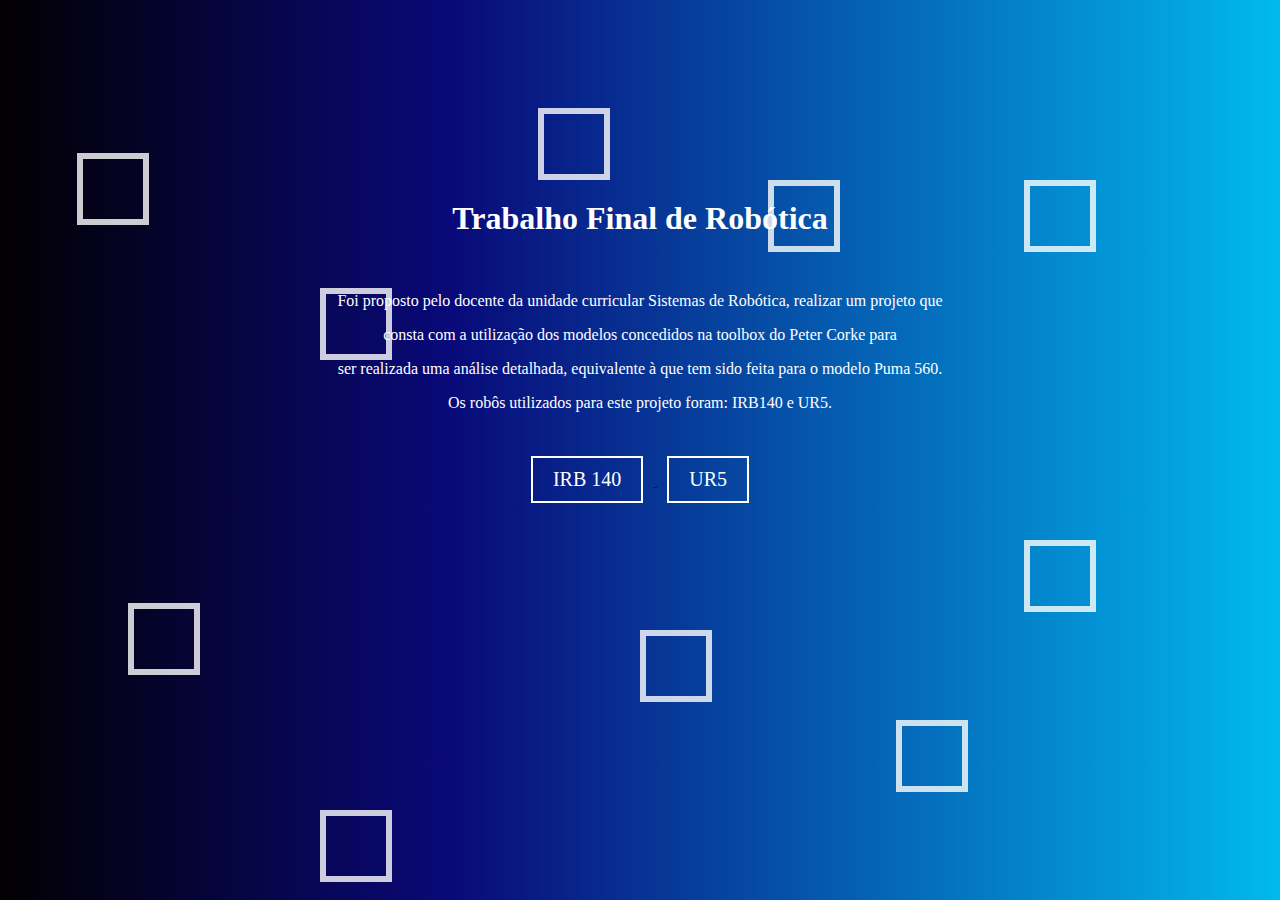
<file: index.html>
<!DOCTYPE html>
<html lang="en">
    <head>
        <meta charset="utf-8">
        <title>Trabalho Final de Robótica</title>
        <link rel="stylesheet" href="style.css">
    </head>
<body>
<div class="wrapper"> 
    <div class="container">
    <h1 style="color: white;">Trabalho Final de Robótica</h1>
    <br>
    <p style="color:white;">Foi proposto pelo docente da unidade curricular Sistemas de Robótica, realizar um projeto que</p>
    <p style="color:white;">consta com a utilização dos modelos concedidos na toolbox do Peter Corke para</p>
    <p style="color:white;">ser realizada uma análise detalhada, equivalente à que tem sido feita para o modelo Puma 560.</p>
    <p style="color:white;">Os robôs utilizados para este projeto foram: IRB140 e UR5.</p>
    <br>
        <a href="IRB140.html">
            <button class="btn irb140">IRB 140</button>
        </a>
        <a href="UR5.html">
            <button class="btn ur5">UR5</button>
        </a>
    </div>
    <div class="box">
        <div></div>
        <div></div>
        <div></div>
        <div></div>
        <div></div>
        <div></div>
        <div></div>
        <div></div>
        <div></div>
        <div></div>
    </div>
</div>          
</body>
</html>
</file>
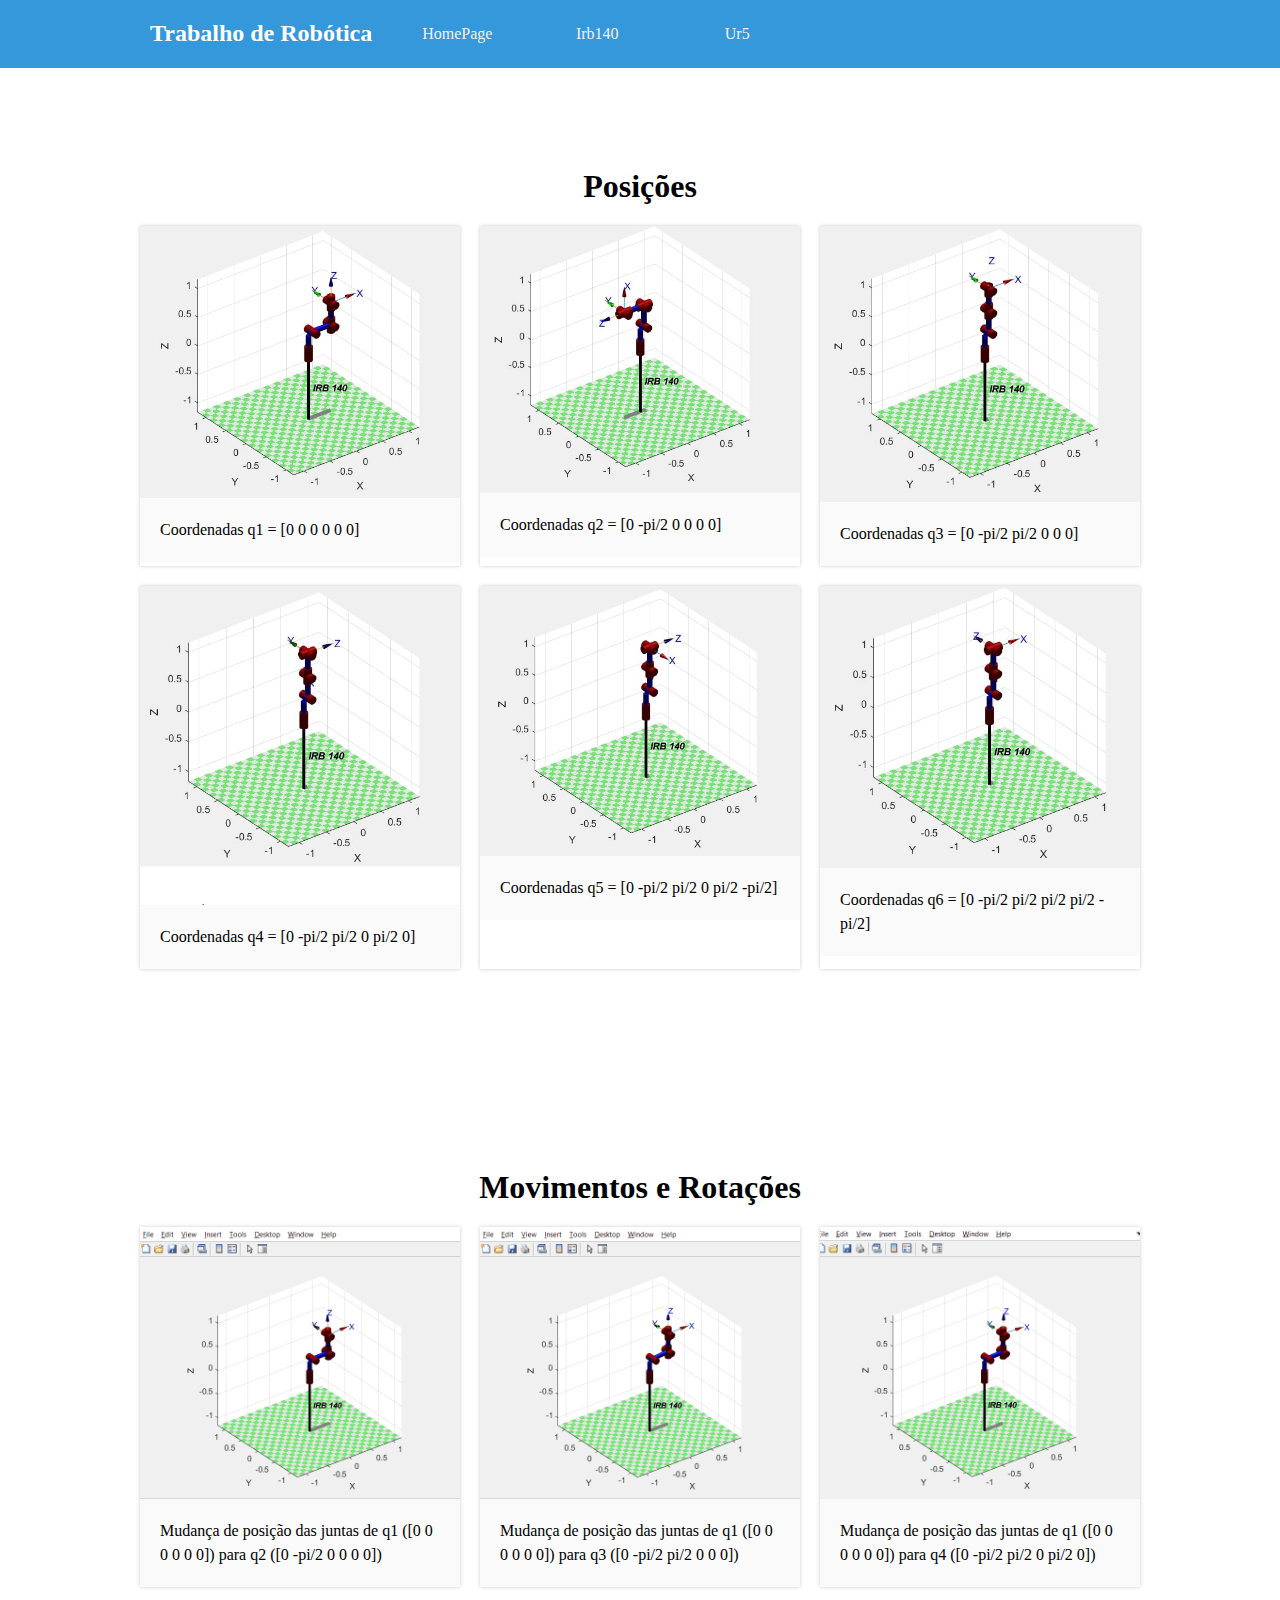
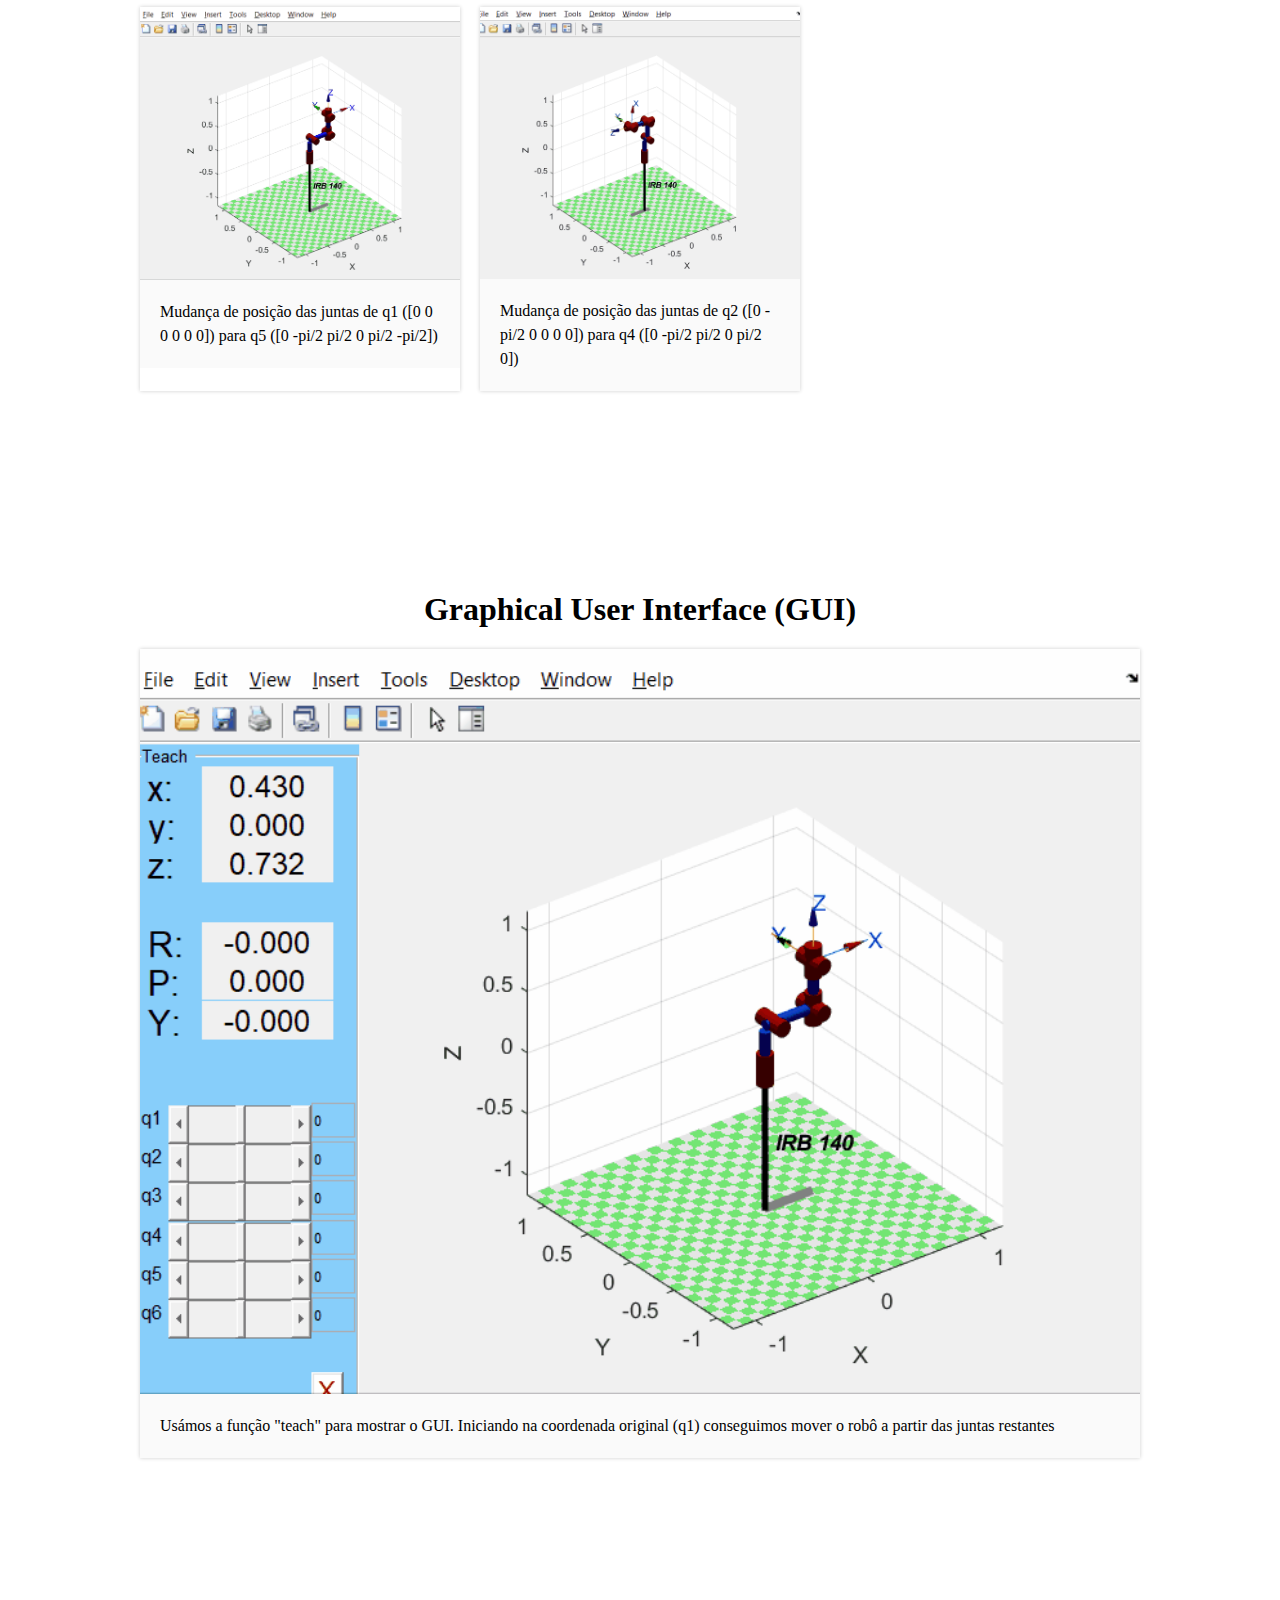
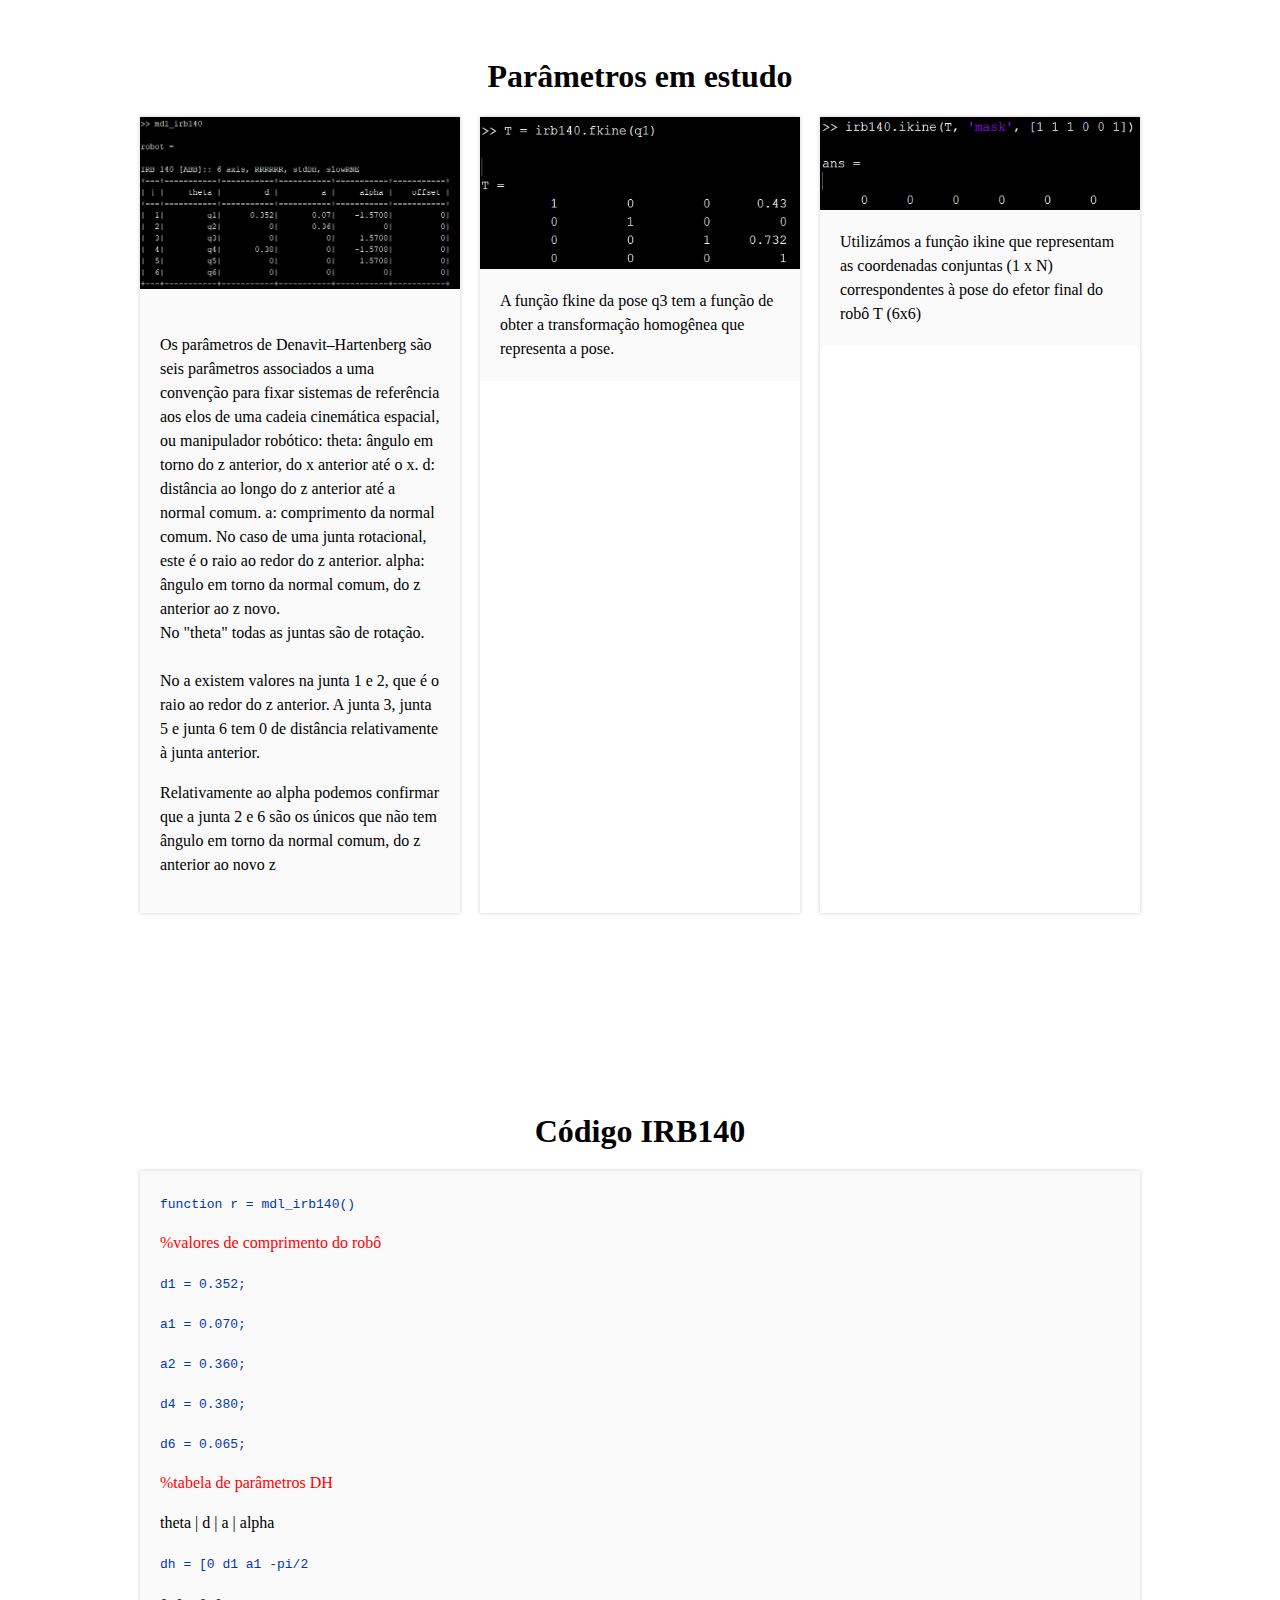
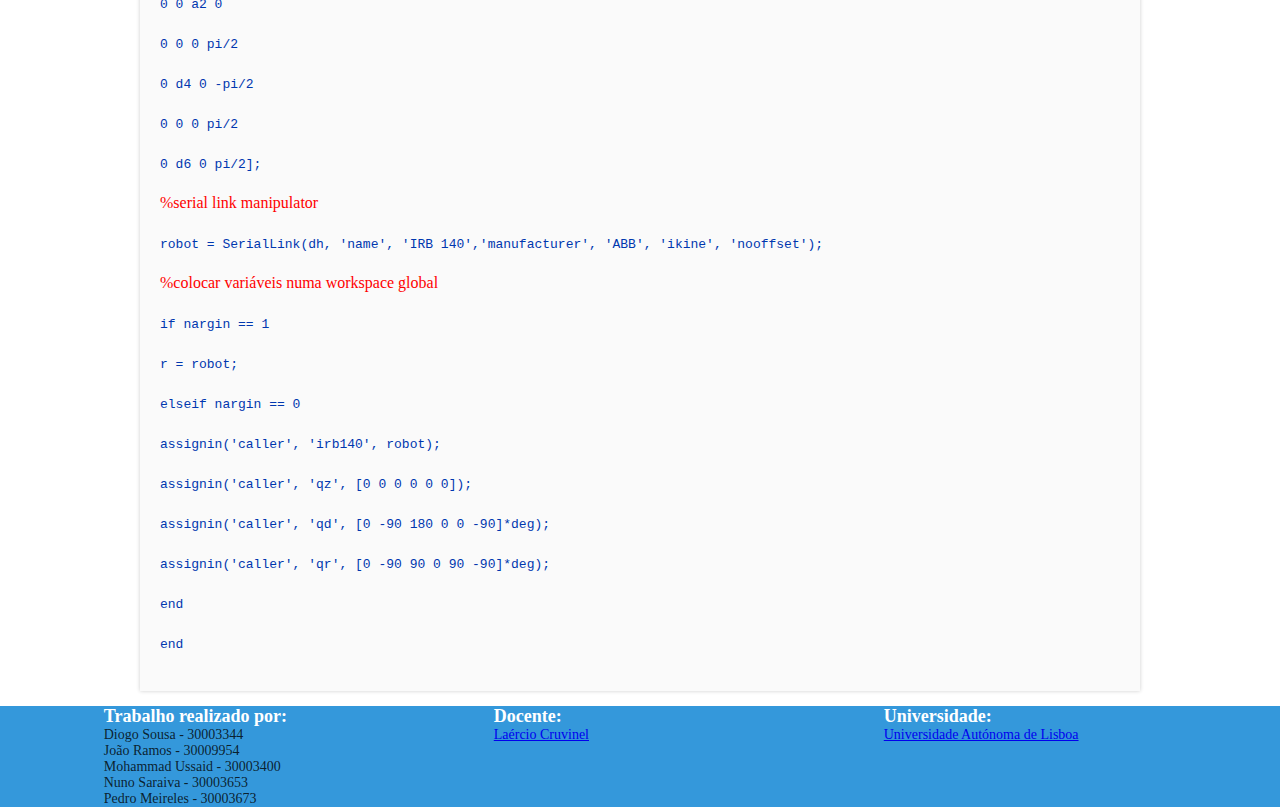
<file: IRB140.html>
<!DOCTYPE html>
<html lang="en">
    <head>
        <meta charset="utf-8">
        <title>IRB140</title>
        <link rel="stylesheet" href="style.css">
    </head>
<body>
    <nav>
        <ul>
            <li id="navb"><h2 style="font-weight: bold; color: white; margin-right: 15px;">Trabalho de Robótica</h2></li>
            <li id="navb"><a href="TrabalhoFinalRobótica.html">HomePage</a></li>
            <li id="navb"><a href="IRB140.html">Irb140</a></li>
            <li id="navb"><a href="UR5.html">Ur5</a></li>
        </ul>

    </nav>
    <h1 style="text-align: center; color: black; font-family:montserrat; margin-top: 100px;">Posições</h1>
    <div class="plots">
        <div class="plot">
            <img src="plot(q1).jpg" alt="" class="plot__image">
            <div class="plot__content">
                <p>
                    Coordenadas q1 = [0 0 0 0 0 0]
                </p>
            </div>
        </div>
        <div class="plot">
            <img src="plot(q2).jpg" alt="" class="plot__image">
            <div class="plot__content">
                <p>
                    Coordenadas q2 = [0 -pi/2 0 0 0 0]
                </p>
            </div>
        </div>
        <div class="plot">
            <img src="plot(q3).jpg" alt="" class="plot__image">
            <div class="plot__content">
                <p>
                    Coordenadas q3 = [0 -pi/2 pi/2 0 0 0]
                </p>
            </div>
        </div>
        <div class="plot">
            <img src="plot(q4).jpg" alt="" class="plot__image">
            <div class="plot__content">
                <p>
                    Coordenadas q4 = [0 -pi/2 pi/2 0 pi/2 0]
                </p>
            </div>
        </div>
        <div class="plot">
            <img src="plot(q5).jpg" alt="" class="plot__image">
            <div class="plot__content">
                <p>
                    Coordenadas q5 = [0 -pi/2 pi/2 0 pi/2 -pi/2]
                </p>
            </div>
        </div>
        <div class="plot">
            <img src="plot(q6).jpg" alt="" class="plot__image">
            <div class="plot__content">
                <p>
                    Coordenadas q6 = [0 -pi/2 pi/2 pi/2 pi/2 -pi/2]
                </p>
            </div>
        </div>
    </div>

    <h1 style="text-align: center; color: black; font-family:montserrat; margin-top: 200px;">Movimentos e Rotações</h1>
    <div class="plots">
        <div class="plot">
            <img src="plot(q12).gif" alt="" class="plot__image">
            <div class="plot__content">
                <p>
                    Mudança de posição das juntas de q1 ([0 0 0 0 0 0]) para q2 ([0 -pi/2 0 0 0 0])
                </p>
            </div>
        </div>
        <div class="plot">
            <img src="plot(q13).gif" alt="" class="plot__image">
            <div class="plot__content">
                <p>
                    Mudança de posição das juntas de q1 ([0 0 0 0 0 0]) para q3 ([0 -pi/2 pi/2 0 0 0])
                </p>
            </div>
        </div>
        <div class="plot">
            <img src="plot(q14).gif" alt="" class="plot__image">
            <div class="plot__content">
                <p>
                    Mudança de posição das juntas de q1 ([0 0 0 0 0 0]) para q4 ([0 -pi/2 pi/2 0 pi/2 0])
                </p>
            </div>
        </div>
        <div class="plot">
            <img src="plot(q15).gif" alt="" class="plot__image">
            <div class="plot__content">
                <p>
                    Mudança de posição das juntas de q1 ([0 0 0 0 0 0]) para q5 ([0 -pi/2 pi/2 0 pi/2 -pi/2])
                </p>
            </div>
        </div>
        <div class="plot">
            <img src="plot(q24).gif" alt="" class="plot__image">
            <div class="plot__content">
                <p>
                    Mudança de posição das juntas de q2 ([0 -pi/2 0 0 0 0]) para q4 ([0 -pi/2 pi/2 0 pi/2 0])
                </p>
            </div>
        </div>
    </div>
    <h1 style="text-align: center; color: black; font-family:montserrat; margin-top: 200px;">Graphical User Interface (GUI)</h1>
    <div class="plot__gui">
        <div class="plot">
            <img src="teach.gif" alt="" class="plot__image">
            <div class="plot__content">
                <p>Usámos a função "teach" para mostrar o GUI. Iniciando na coordenada original (q1) conseguimos mover o robô a partir das juntas restantes</p>
            </div>
        </div>
    </div>
    <h1 style="text-align: center; color: black; font-family:montserrat; margin-top: 200px;">Parâmetros em estudo</h1>
    <div class="plots">
        <div class="plot">
            <img src="mdl_irb140.PNG" alt="" class="plot__image">
            <div class="plot__content">
                <br>Os parâmetros de Denavit–Hartenberg são seis parâmetros associados a uma convenção para fixar sistemas de referência aos elos de uma cadeia cinemática espacial, ou manipulador robótico:
                theta: ângulo em torno do z anterior, do x anterior até o x.
                d: distância ao longo do z anterior até a normal comum.
                a: comprimento da normal comum. No caso de uma junta rotacional, este é o raio ao redor do z anterior.
                alpha: ângulo em torno da normal comum, do z anterior ao z novo.
                <p>No "theta" todas as juntas são de rotação.</p>
                <br>No a existem valores na junta 1 e 2, que é o raio ao redor do z anterior. A junta 3, junta 5 e junta 6 tem 0 de distância relativamente à junta anterior.
                <p>Relativamente ao alpha podemos confirmar que a junta 2 e 6 são os únicos que não tem ângulo em torno da normal comum, do z anterior ao novo z</p>
            </div>
        </div>
        <div class="plot">
            <img src="fkine(q1).PNG" alt="" class="plot__image">
            <div class="plot__content">
                <p>
                    A função fkine da pose q3 tem a função de obter a transformação homogênea que representa a pose.
                </p>
            </div>
        </div>
        <div class="plot">
            <img src="ikine_irb140.PNG" alt="" class="plot__image">
            <div class="plot__content">
                <p>Utilizámos a função ikine que representam as coordenadas conjuntas (1 x N) correspondentes à pose do efetor final do robô T (6x6)</p>
            </div>
        </div>
    </div>
    <h1 style="text-align: center; color: black; font-family:montserrat; margin-top: 200px;">Código IRB140</h1>
    <div class="plot__gui">
        <div class="plot">
            <div class="plot__content">
                <code style="color:rgb(0, 55, 175)">function r = mdl_irb140()</code>
                <p></p>
                <p style="color:red">%valores de comprimento do robô</p>
                <code style="color:rgb(0, 55, 175)">d1 = 0.352;</code>
                <p></p>
                <code style="color:rgb(0, 55, 175)">a1 = 0.070;</code>
                <p></p>
                <code style="color:rgb(0, 55, 175)">a2 = 0.360;</code>
                <p></p>
                <code style="color:rgb(0, 55, 175)">d4 = 0.380;</code>
                <p></p>
                <code style="color:rgb(0, 55, 175)">d6 = 0.065;</code>
                <p></p>
                <p style="color:red">%tabela de parâmetros DH</p>
                <p style="color:black">theta | d | a | alpha</p>
                <code style="color:rgb(0, 55, 175)">dh = [0 d1 a1  -pi/2</code>
                <p></p>
                <code style="color:rgb(0, 55, 175)">          0 0  a2  0</code>
                <p></p>
                <code style="color:rgb(0, 55, 175)">          0 0  0   pi/2</code>
                <p></p>
                <code style="color:rgb(0, 55, 175)">          0 d4 0   -pi/2</code>
                <p></p>
                <code style="color:rgb(0, 55, 175)">          0 0  0   pi/2</code>
                <p></p>
                <code style="color:rgb(0, 55, 175)">          0 d6 0   pi/2];</code>
                <p></p>
                <p style="color:red">%serial link manipulator</p>
                <p></p>
                <code style="color:rgb(0, 55, 175)">robot = SerialLink(dh, 'name', 'IRB 140','manufacturer', 'ABB', 'ikine', 'nooffset');</code>
                <p style="color:red">%colocar variáveis numa workspace global</p>
                <code style="color:rgb(0, 55, 175)">if nargin == 1</code>
                <p></p>
                <code style="color:rgb(0, 55, 175)">r = robot;</code>
                <p></p>
                <code style="color:rgb(0, 55, 175)">elseif nargin == 0</code>
                <p></p>
                <code style="color:rgb(0, 55, 175)"> assignin('caller', 'irb140', robot);</code>
                <p></p>
                <code style="color:rgb(0, 55, 175)"> assignin('caller', 'qz', [0 0 0 0 0 0]);</code>
                <p></p>
                <code style="color:rgb(0, 55, 175)">assignin('caller', 'qd', [0 -90 180 0 0 -90]*deg);</code>
                <p></p>
                <code style="color:rgb(0, 55, 175)">assignin('caller', 'qr', [0 -90 90 0 90 -90]*deg);</code>
                <p></p>
                <code style="color:rgb(0, 55, 175)">end</code>
                <p></p>
                <code style="color:rgb(0, 55, 175)">end</code>
                <p></p>
            </div>
        </div>
    </div>
    <footer class="footer">
        <div class="container2">
            <div class="row">
                <div class="footer-col">
                    <h4>Trabalho realizado por:</h4>
                    <ul id="footer">
                        <li>Diogo Sousa - 30003344</li>
                        <li>João Ramos - 30009954</li>
                        <li>Mohammad Ussaid - 30003400</li>
                        <li>Nuno Saraiva - 30003653</li>
                        <li>Pedro Meireles - 30003673</li>
                    </ul>
                </div>
                <div class="footer-col">
                    <h4>Docente:</h4>
                    <ul id="footer">
                        <li><a href="https://autonoma.pt/docentes/laercio-junior/">Laércio Cruvinel</a></li>
                    </ul>
                </div>
                <div class="footer-col">
                    <h4>Universidade:</h4>
                    <ul id="footer">
                        <li><a href="https://autonoma.pt">Universidade Autónoma de Lisboa</a></li>
                    </ul>
                </div>
            </div>
        </div>
    </footer>       
</body>
</html>
</file>
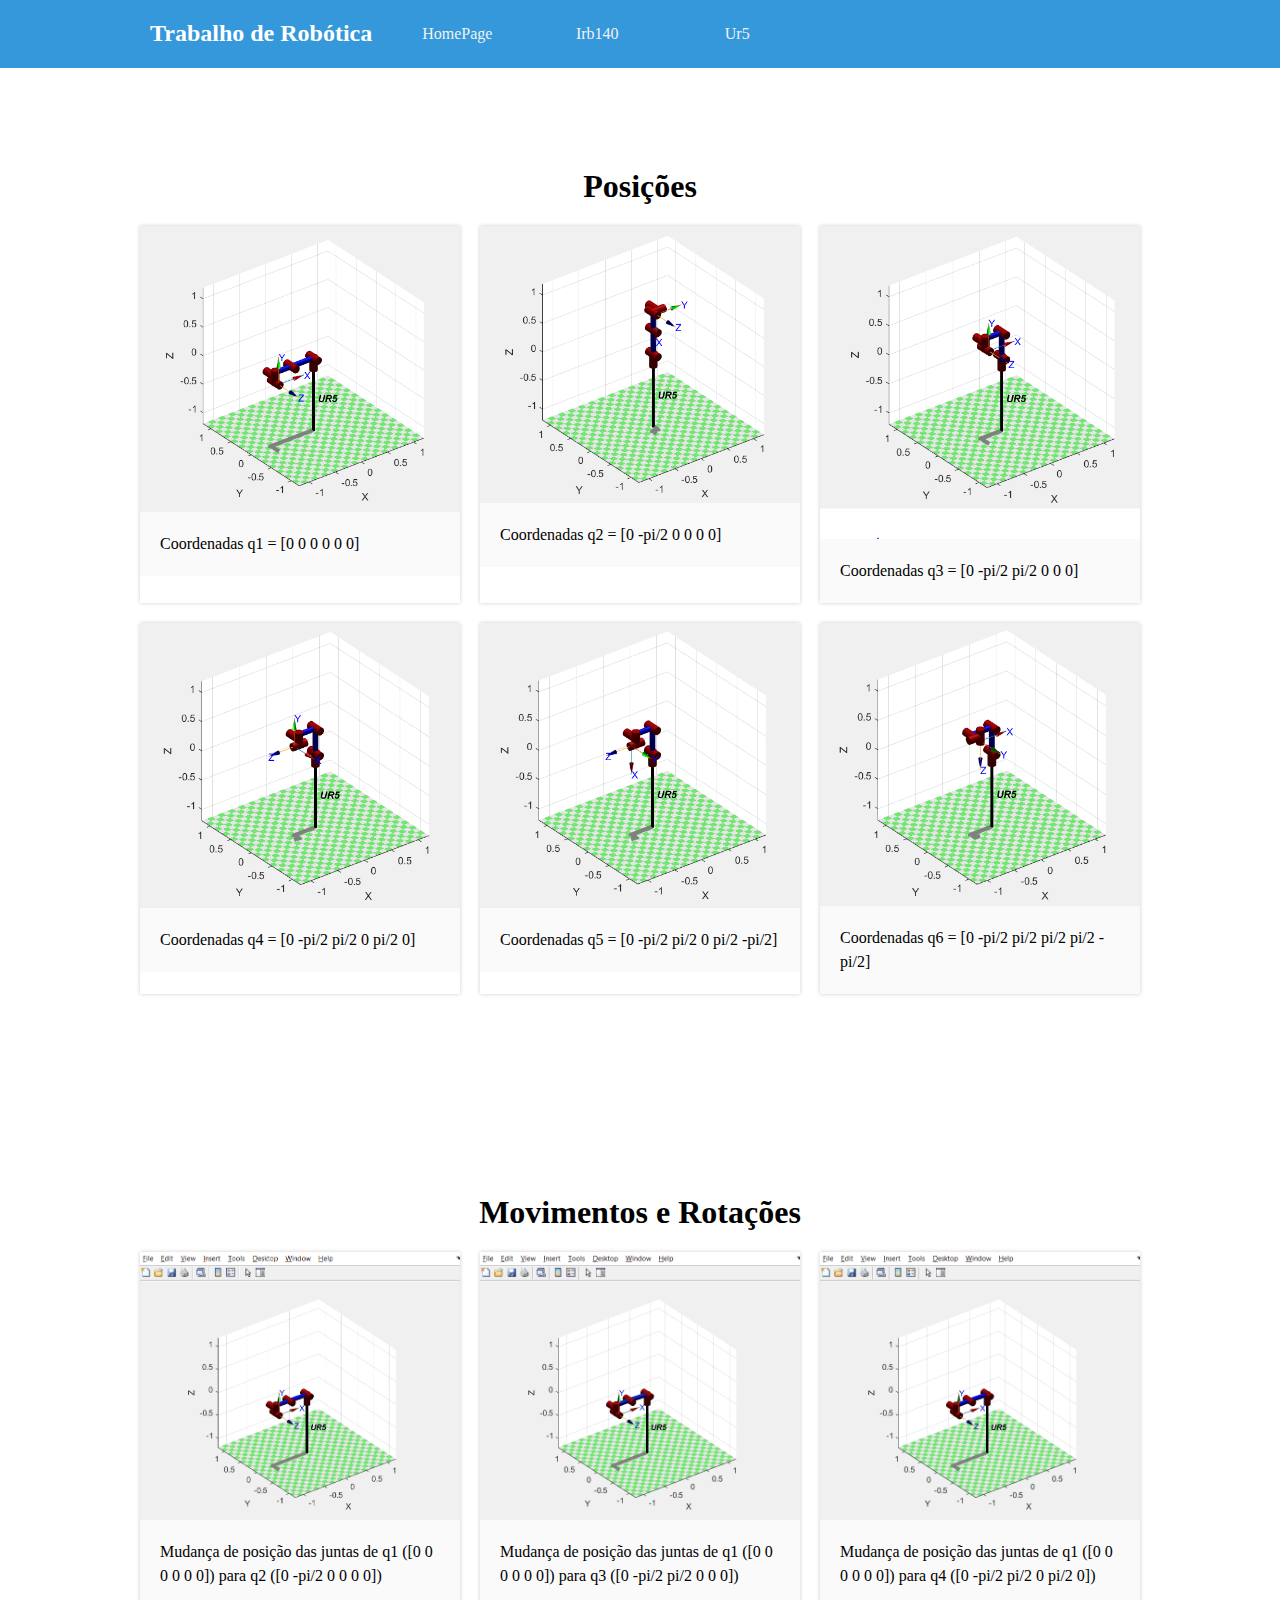
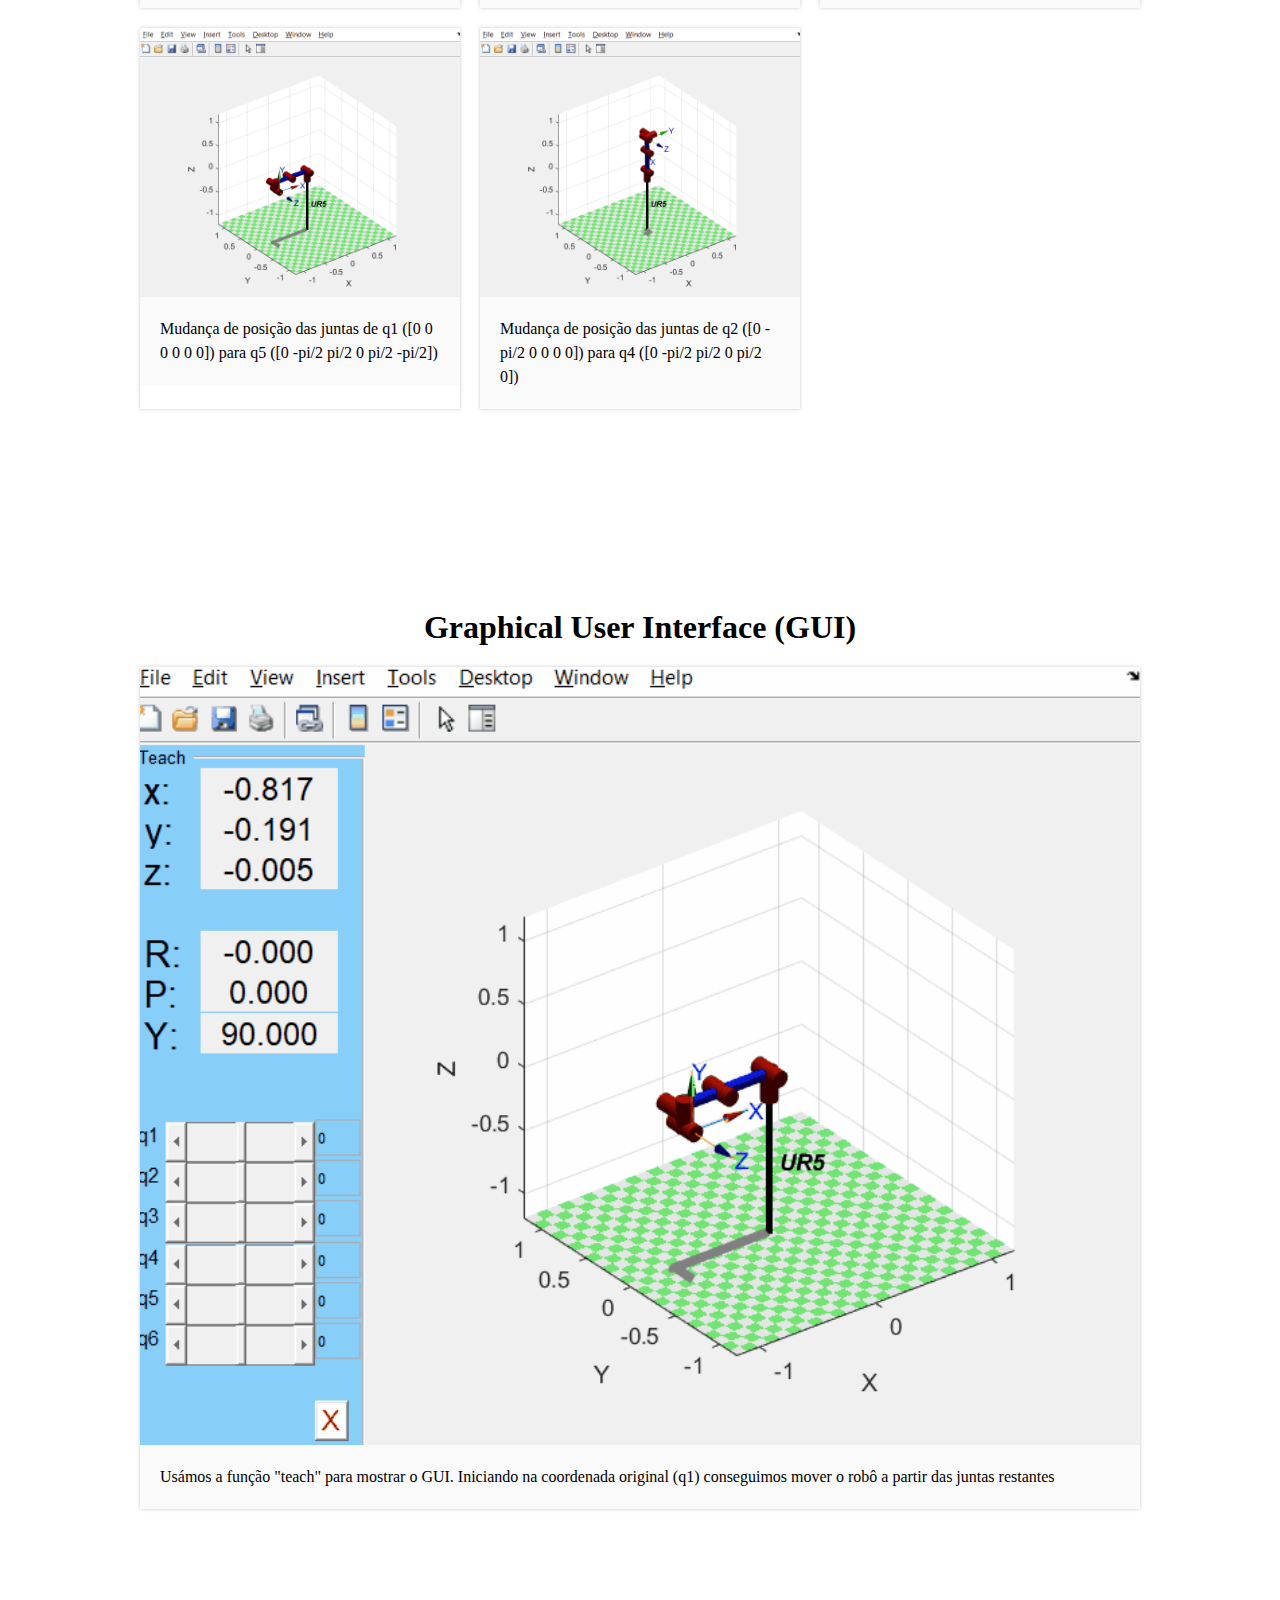
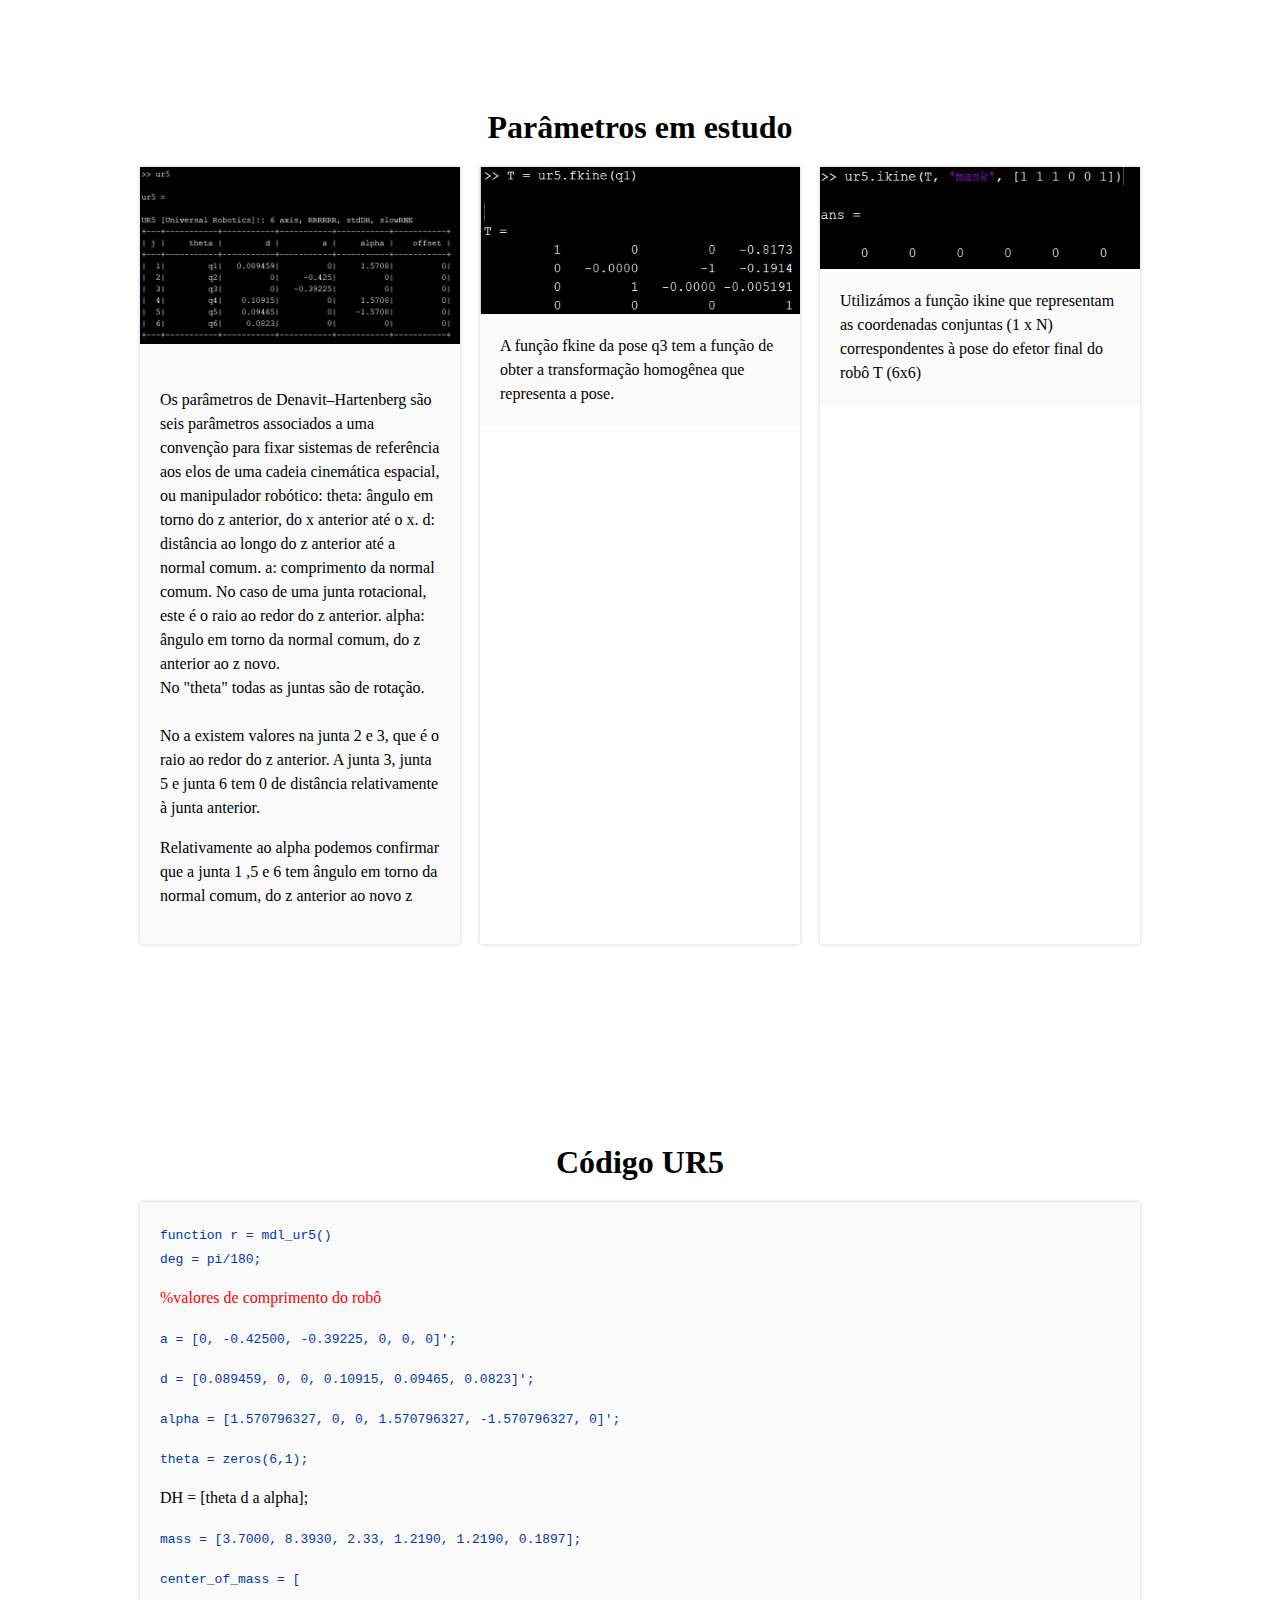
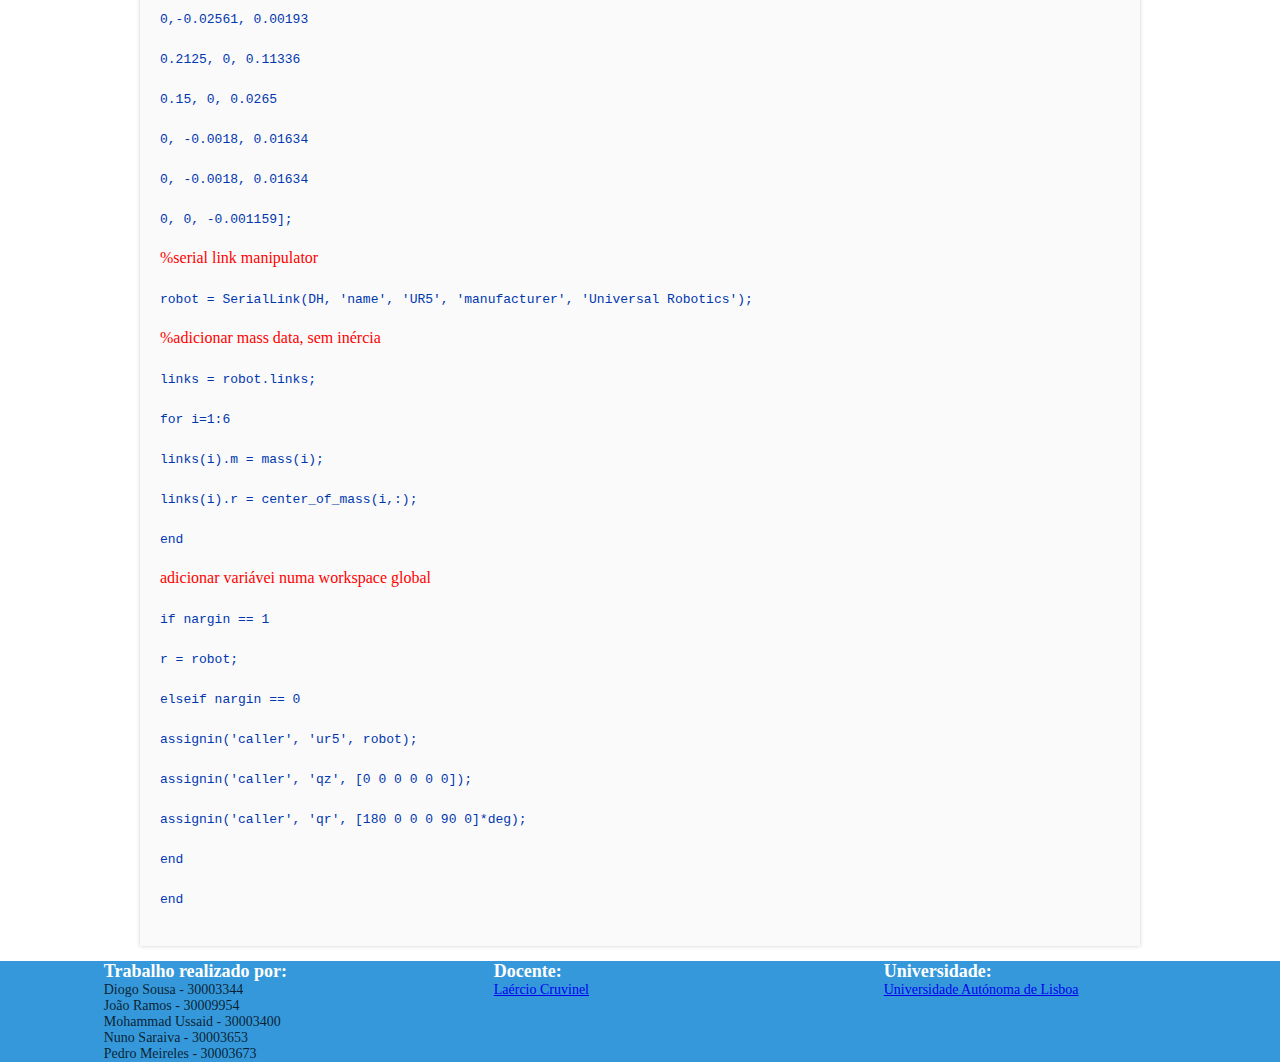
<file: UR5.html>
<!DOCTYPE html>
<html lang="en">
    <head>
        <meta charset="utf-8">
        <title>UR5</title>
        <link rel="stylesheet" href="style.css">
    </head>
<body>
    <nav>
        <ul>
            <li id="navb"><h2 style="font-weight: bold; color: white; margin-right: 15px;">Trabalho de Robótica</h2></li>
            <li id="navb"><a href="TrabalhoFinalRobótica.html">HomePage</a></li>
            <li id="navb"><a href="IRB140.html">Irb140</a></li>
            <li id="navb"><a href="UR5.html">Ur5</a></li>
        </ul>

    </nav>
    <h1 style="text-align: center; color: black; font-family:montserrat; margin-top: 100px;">Posições</h1>
    <div class="plots">
        <div class="plot">
            <img src="plot(q1)UR5.PNG" alt="" class="plot__image">
            <div class="plot__content">
                <p>
                    Coordenadas q1 = [0 0 0 0 0 0]
                </p>
            </div>
        </div>
        <div class="plot">
            <img src="plot(q2)UR5.PNG" alt="" class="plot__image">
            <div class="plot__content">
                <p>
                    Coordenadas q2 = [0 -pi/2 0 0 0 0]
                </p>
            </div>
        </div>
        <div class="plot">
            <img src="plot(q3)UR5.PNG" alt="" class="plot__image">
            <div class="plot__content">
                <p>
                    Coordenadas q3 = [0 -pi/2 pi/2 0 0 0]
                </p>
            </div>
        </div>
        <div class="plot">
            <img src="plot(q4)UR5.PNG" alt="" class="plot__image">
            <div class="plot__content">
                <p>
                    Coordenadas q4 = [0 -pi/2 pi/2 0 pi/2 0]
                </p>
            </div>
        </div>
        <div class="plot">
            <img src="plot(q5)UR5.PNG" alt="" class="plot__image">
            <div class="plot__content">
                <p>
                    Coordenadas q5 = [0 -pi/2 pi/2 0 pi/2 -pi/2]
                </p>
            </div>
        </div>
        <div class="plot">
            <img src="plot(q6)UR5.PNG" alt="" class="plot__image">
            <div class="plot__content">
                <p>
                    Coordenadas q6 = [0 -pi/2 pi/2 pi/2 pi/2 -pi/2]
                </p>
            </div>
        </div>
    </div>

    <h1 style="text-align: center; color: black; font-family:montserrat; margin-top: 200px;">Movimentos e Rotações</h1>
    <div class="plots">
        <div class="plot">
            <img src="plot(q12)UR5.gif" alt="" class="plot__image">
            <div class="plot__content">
                <p>
                    Mudança de posição das juntas de q1 ([0 0 0 0 0 0]) para q2 ([0 -pi/2 0 0 0 0])
                </p>
            </div>
        </div>
        <div class="plot">
            <img src="plot(q13)UR5.gif" alt="" class="plot__image">
            <div class="plot__content">
                <p>
                    Mudança de posição das juntas de q1 ([0 0 0 0 0 0]) para q3 ([0 -pi/2 pi/2 0 0 0])
                </p>
            </div>
        </div>
        <div class="plot">
            <img src="plot(q14)UR5.gif" alt="" class="plot__image">
            <div class="plot__content">
                <p>
                    Mudança de posição das juntas de q1 ([0 0 0 0 0 0]) para q4 ([0 -pi/2 pi/2 0 pi/2 0])
                </p>
            </div>
        </div>
        <div class="plot">
            <img src="plot(q15)UR5.gif" alt="" class="plot__image">
            <div class="plot__content">
                <p>
                    Mudança de posição das juntas de q1 ([0 0 0 0 0 0]) para q5 ([0 -pi/2 pi/2 0 pi/2 -pi/2])
                </p>
            </div>
        </div>
        <div class="plot">
            <img src="plot(q24)UR5.gif" alt="" class="plot__image">
            <div class="plot__content">
                <p>
                    Mudança de posição das juntas de q2 ([0 -pi/2 0 0 0 0]) para q4 ([0 -pi/2 pi/2 0 pi/2 0])
                </p>
            </div>
        </div>
    </div>
    <h1 style="text-align: center; color: black; font-family:montserrat; margin-top: 200px;">Graphical User Interface (GUI)</h1>
    <div class="plot__gui">
        <div class="plot">
            <img src="teachUR5.gif" alt="" class="plot__image">
            <div class="plot__content">
                <p>Usámos a função "teach" para mostrar o GUI. Iniciando na coordenada original (q1) conseguimos mover o robô a partir das juntas restantes</p>
            </div>
        </div>
    </div>
    <h1 style="text-align: center; color: black; font-family:montserrat; margin-top: 200px;">Parâmetros em estudo</h1>
    <div class="plots">
        <div class="plot">
            <img src="mdl_ur5.PNG" alt="" class="plot__image">
            <div class="plot__content">
                <br>Os parâmetros de Denavit–Hartenberg são seis parâmetros associados a uma convenção para fixar sistemas de referência aos elos de uma cadeia cinemática espacial, ou manipulador robótico:
                theta: ângulo em torno do z anterior, do x anterior até o x.
                d: distância ao longo do z anterior até a normal comum.
                a: comprimento da normal comum. No caso de uma junta rotacional, este é o raio ao redor do z anterior.
                alpha: ângulo em torno da normal comum, do z anterior ao z novo.
                <p>No "theta" todas as juntas são de rotação.</p>
                <br>No a existem valores na junta 2 e 3, que é o raio ao redor do z anterior. A junta 3, junta 5 e junta 6 tem 0 de distância relativamente à junta anterior.
                <p>Relativamente ao alpha podemos confirmar que a junta 1 ,5 e 6 tem ângulo em torno da normal comum, do z anterior ao novo z</p>
            </div>
        </div>
        <div class="plot">
            <img src="fkineUR5.PNG" alt="" class="plot__image">
            <div class="plot__content">
                <p>
                    A função fkine da pose q3 tem a função de obter a transformação homogênea que representa a pose.
                </p>
            </div>
        </div>
        <div class="plot">
            <img src="ikineUR5.PNG" alt="" class="plot__image">
            <div class="plot__content">
                <p>
                    Utilizámos a função ikine que representam as coordenadas conjuntas (1 x N) correspondentes à pose do efetor final do robô T (6x6)  
                </p>
            </div>
        </div>
    </div>
    <h1 style="text-align: center; color: black; font-family:montserrat; margin-top: 200px;">Código UR5</h1>
    <div class="plot__gui">
        <div class="plot">
            <div class="plot__content">
                <code style="color:rgb(0, 55, 175)">function r = mdl_ur5()</code>
                <p></p>
                <code style="color:rgb(0, 55, 175)">deg = pi/180;</code>
                <p></p>
                <p style="color:red">%valores de comprimento do robô</p>
                <code style="color:rgb(0, 55, 175)">a = [0, -0.42500, -0.39225, 0, 0, 0]';</code>
                <p></p>
                <code style="color:rgb(0, 55, 175)">d = [0.089459, 0, 0, 0.10915, 0.09465, 0.0823]';</code>
                <p></p>
                <code style="color:rgb(0, 55, 175)">alpha = [1.570796327, 0, 0, 1.570796327, -1.570796327, 0]';</code>
                <p></p>
                <code style="color:rgb(0, 55, 175)">theta = zeros(6,1);</code>
                <p></p>
                <p style="color:black">DH = [theta d a alpha];</code>
                <p></p>
                <code style="color:rgb(0, 55, 175)">mass = [3.7000, 8.3930, 2.33, 1.2190, 1.2190, 0.1897];</code>
                <p></p>
                <code style="color:rgb(0, 55, 175)">center_of_mass = [</code>
                <p></p>
                <code style="color:rgb(0, 55, 175)">0,-0.02561, 0.00193</code>
                <p></p>
                <code style="color:rgb(0, 55, 175)">0.2125, 0, 0.11336</code>
                <p></p>
                <code style="color:rgb(0, 55, 175)">0.15, 0, 0.0265</code>
                <p></p>
                <code style="color:rgb(0, 55, 175)">0, -0.0018, 0.01634</code>
                <p></p>
                <code style="color:rgb(0, 55, 175)">0, -0.0018, 0.01634</code>
                <p></p>
                <code style="color:rgb(0, 55, 175)">0, 0, -0.001159];</code>
                <p></p>
                <p style="color:red">%serial link manipulator</p>
                <p></p>
                <code style="color:rgb(0, 55, 175)">robot = SerialLink(DH, 'name', 'UR5', 'manufacturer', 'Universal Robotics');</code>
                <p></p>
                <p style="color:red">%adicionar mass data, sem inércia</p>
                <p></p>
                <code style="color:rgb(0, 55, 175)">links = robot.links;</code>
                <p></p>
                <code style="color:rgb(0, 55, 175)">for i=1:6</code>
                <p></p>
                <code style="color:rgb(0, 55, 175)">links(i).m = mass(i);</code>
                <p></p>
                <code style="color:rgb(0, 55, 175)"> links(i).r = center_of_mass(i,:);</code>
                <p></p>
                <code style="color:rgb(0, 55, 175)">end</code>
                <p></p>
                <p style="color:red">adicionar variávei numa workspace global</p>
                <p></p>
                <code style="color:rgb(0, 55, 175)">if nargin == 1</code>
                <p></p>
                <code style="color:rgb(0, 55, 175)"> r = robot;</code>
                <p></p>
                <code style="color:rgb(0, 55, 175)">elseif nargin == 0</code>
                <p></p>
                <code style="color:rgb(0, 55, 175)"> assignin('caller', 'ur5', robot);</code>
                <p></p>
                <code style="color:rgb(0, 55, 175)">assignin('caller', 'qz', [0 0 0 0 0 0]);</code>
                <p></p> 
                <code style="color:rgb(0, 55, 175)">assignin('caller', 'qr', [180 0 0 0 90 0]*deg);</code> 
                <p></p>
                <code style="color:rgb(0, 55, 175)">end</code>
                <p></p>
                <code style="color:rgb(0, 55, 175)">end</code>
                <p></p>
            </div>
        </div>
    </div>
    <footer class="footer">
        <div class="container2">
            <div class="row">
                <div class="footer-col">
                    <h4>Trabalho realizado por:</h4>
                    <ul id="footer">
                        <li>Diogo Sousa - 30003344</li>
                        <li>João Ramos - 30009954</li>
                        <li>Mohammad Ussaid - 30003400</li>
                        <li>Nuno Saraiva - 30003653</li>
                        <li>Pedro Meireles - 30003673</li>
                    </ul>
                </div>
                <div class="footer-col">
                    <h4>Docente:</h4>
                    <ul id="footer">
                        <li><a href="https://autonoma.pt/docentes/laercio-junior/">Laércio Cruvinel</a></li>
                    </ul>
                </div>
                <div class="footer-col">
                    <h4>Universidade:</h4>
                    <ul id="footer">
                        <li><a href="https://autonoma.pt">Universidade Autónoma de Lisboa</a></li>
                    </ul>
                </div>
            </div>
        </div>
    </footer>
</body>
</html>
</file>
<file: style.css>
body{
    margin: 0;
    padding: 0;
}

.wrapper{
    position: absolute;
    width: 100%;
    height: 100%;
    overflow: hidden;
    background: linear-gradient(90deg, rgba(2,0,0.6,1) 0%, rgba(9,9,121,1) 35%, rgba(0,212,255,1) 110%);
}

.h1{
    font-family: "montserrat";
    position: absolute;
    top: 50%;
    left: 50%;
    transform: translate(-50%,-50%);
    font-size: 50px;
    font-weight: bold;
    color: rgb(255, 255, 255);
    text-transform: uppercase;
    margin: 0;
}

.box div{
    position: absolute;
    width: 60px;
    height: 60px;
    background-color: transparent;
    border: 6px solid rgba(255,255,255,0.8);
}

.box div:nth-child(1){
    top: 12%;
    left: 42%;
    animation: animate 10s linear infinite;
}

.box div:nth-child(2){
    top: 70%;
    left: 50%;
    animation: animate 7s linear infinite;
}

.box div:nth-child(3){
    top: 17%;
    left: 6%;
    animation: animate 9s linear infinite;
}

.box div:nth-child(4){
    top: 20%;
    left: 60%;
    animation: animate 10s linear infinite;
}

.box div:nth-child(5){
    top: 67%;
    left: 10%;
    animation: animate 6s linear infinite;
}

.box div:nth-child(6){
    top: 80%;
    left: 70%;
    animation: animate 12s linear infinite;
}

.box div:nth-child(7){
    top: 60%;
    left: 80%;
    animation: animate 15s linear infinite;
}

.box div:nth-child(8){
    top: 32%;
    left: 25%;
    animation: animate 16s linear infinite;
}

.box div:nth-child(9){
    top: 90%;
    left: 25%;
    animation: animate 9s linear infinite;
}

.box div:nth-child(10){
    top: 20%;
    left: 80%;
    animation: animate 5s linear infinite;
}

@keyframes animate{
    0%{
        transform: scale(0) translateY(0) rotate(0);
        opacity: 1;
    }
    100%{
        transform: scale(1.5) translateY(-90px) rotate(360deg);
        opacity: 0;
    }
}

.container{
    text-align: center;
    margin-top: 200px;
}

.btn{
    border: 2px solid #fff;
    background: none;
    padding: 10px 20px;
    font-size: 20px;
    font-family: "montserrat";
    cursor: pointer;
    margin: 10px;
    transition: 0.7s;
    position: relative;
    overflow: hidden;
}

.irb140,.ur5{
    color: #fff;
}

.irb140:hover,.ur5:hover{
    color: #3498db;
}

.btn::before{
    content: "";
    position: absolute;
    left: 0;
    width: 100%;
    height: 0%;
    background: #3498db;
    z-index: -1;
    transition: 0.7s;
}

.irb140::before,.ur5::before{
    top: 0;
    border-radius: 0 0 50% 50%;
}

.irb140:hover::before,.ur5:hover::before{
    height: 180%
}

.plots{
    margin: 0 auto;
    max-width: 1000px;
    display: grid;
    grid-template-columns: repeat(3, minmax(225px, 1fr));
    gap: 20px;
    font-family: "montserrat";
}

.plot{
    box-shadow: 0 0 4px rgba(0, 0, 0, 0.2);
}

.plot__image{
    width: 100%;
    display: block;
}

.plot__content{
    line-height: 1.5;
    font-size: 1em;
    padding: 20px;
    background: #fafafa;
}

.plot__content > p:first-of-type {
    margin-top: 0;
}

.plot__content > p:first-of-type {
    margin-bottom: 0;
}

nav{
    width: 100%;
    background: #3498db;
    overflow: auto;
}

ul{
    padding: 0;
    margin: 0 0 0 150px;
    list-style: none;
}

#navb{
    float: left;
}

nav a{
    width: 100px;
    display: block;
    padding: 25px 20px;
    text-decoration: none;
    font-family: "montserrat";
    color: #f2f2f2;
    text-align: center;
}

nav a:hover{
    background: darkblue;
    transition: 0.8s;
    text-transform: uppercase;
}

.plot__gui{
    margin: 0 auto;
    max-width: 1000px;
    display: block;
    gap: 20px;
    font-family: "montserrat";
}

.footer{
    background-color: #3498db;
    padding: 0;
    margin-top: 15px;
}

.container2{
    max-width:1170px;
    margin: auto;
}

.footer-col{
    width: 25%;
    padding: 0 15px;
    margin: 0 auto;
}

.row{
    display: flex;
    flex-wrap: wrap;
}

#footer{
    list-style: none;
    font-size: 14px;
    text-align:left;
    margin: 0 auto;
    color: rgba(0, 0, 0, 0.8);
}

.footer-col h4{
    font-size: 18px;
    color: white;
    font-weight: bold;
    font-family: "montserrat";
    margin: auto;
}
</file>
